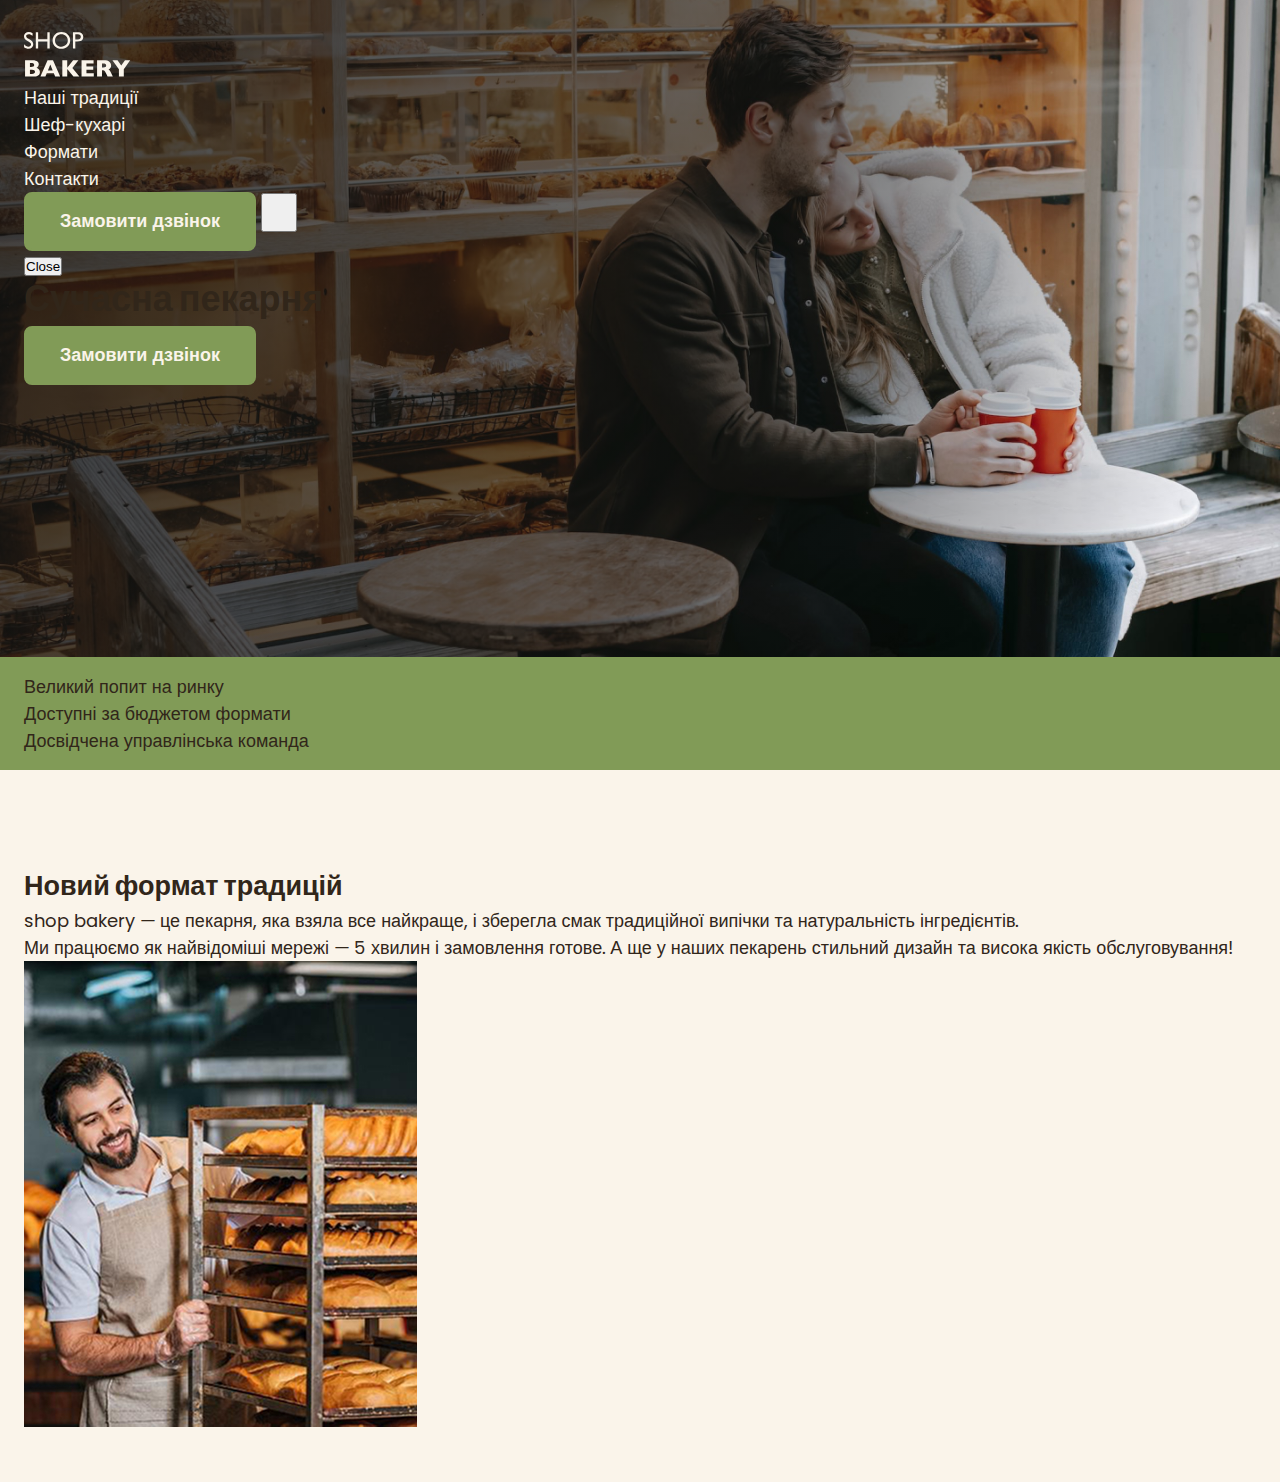
<file: index.html>
<!doctype html>
<html lang="uk">
    <head>
        <meta charset="UTF-8" />
        <meta http-equiv="X-UA-Compatible" content="IE=edge" />
        <meta name="viewport" content="width=device-width, initial-scale=1.0" />
        <!-- Styles -->
        <link rel="stylesheet" href="./css/main.min.css" />
        <title>Modern Bakery</title>
    </head>
    <body>
        <!-- ******* HEADER START ******* -->
        <header class="header">
            <div class="container">
                <div class="header__container">
                    <nav class="header__nav">
                        <a href="/">
                            <img src="./images/logo.svg" alt="Логотип сучасної пекарні" />
                        </a>
                        <ul class="header__menu">
                            <li><a class="link" href="#traditions-section">Наші традиції</a></li>
                            <li><a class="link" href="#chefs-section">Шеф-кухарі</a></li>
                            <li><a class="link" href="#formats-section">Формати</a></li>
                            <li><a class="link" href="#contact-section">Контакти</a></li>
                        </ul>
                    </nav>
                    <button class="header__button button modal-btn-open" type="button">Замовити дзвінок</button>
                    <button class="header__burger menu-btn-open" type="button">
                        <svg class="header__icon" width="32" height="32">
                            <use href="./images/icons.svg#icon-menu"></use>
                        </svg>
                    </button>

                    <div class="mobile-menu">
                        <button class="mobile-menu__btn-close menu-btn-close" type="button">Close</button>
                    </div>
                </div>
            </div>
        </header>
        <!-- ******* HEADER END ******* -->

        <!-- ******* MAIN START ******* -->
        <main>
            <section class="hero-section">
                <div class="container">
                    <h1 class="hero-section__title"><span class="text-brand">Сучасна</span> пекарня</h1>
                    <button class="hero-section__button button modal-btn-open" type="button">Замовити дзвінок</button>
                </div>
            </section>
            <section class="advantages-section">
                <div class="container">
                    <h2 class="hidden">Наші переваги</h2>
                    <ul class="advantages-section__list">
                        <li class="advantages-section__item">Великий попит на ринку</li>
                        <li class="advantages-section__item">Доступні за бюджетом формати</li>
                        <li class="advantages-section__item">Досвідчена управлінська команда</li>
                    </ul>
                </div>
            </section>
            <section class="traditions-section section" id="traditions-section">
                <div class="container">
                    <div class="traditions-section__container">
                        <div class="traditions-section__content">
                            <h2 class="traditions-section__title section__title">Новий формат традицій</h2>

                            <p class="traditions-section__text">
                                <span class="text-brand text-bold text-uppercase">shop bakery</span> — це пекарня, яка
                                взяла все найкраще, і зберегла смак традиційної випічки та натуральність інгредієнтів.
                            </p>
                            <p class="traditions-section__text traditions-section__text--limited">
                                Ми працюємо як найвідоміші мережі —
                                <span class="text-brand text-bold">5 хвилин і замовлення готове.</span> А ще у наших
                                пекарень стильний дизайн та висока якість обслуговування!
                            </p>
                        </div>
                        <img class="traditions-section__image" src="./images/baker-man.jpg" alt="Пекар" />
                    </div>
                </div>
            </section>
            <!-- <section class="chefs-section section" id="chefs-section">
                <div class="container">
                    <h2 class="chefs-section__title section__title section__title--centered">
                        Наші найкращі<br />
                        <span class="text-brand-dark">шеф -кухарі</span>
                    </h2>
                    <ul class="chefs-section__list">
                        <li class="chefs-section__item">
                            <article class="chef-card">
                                <img class="chef-card__photo" src="./images/nastia-chef.jpg" alt="Настя Шеф-кухар" />
                                <div class="chef-card__content">
                                    <h3 class="chef-card__title">Настя</h3>
                                    <p class="chef-card__text">Привіт, я Настя!</p>
                                    <p class="chef-card__text">
                                        Вже 10 років, я свтілюю у життя цікаві та смачні ідеї.
                                    </p>
                                    <p class="chef-card__text">Я випічу для вас найсмачніщі вироби!</p>
                                </div>
                            </article>
                        </li>
                        <li class="chefs-section__item">
                            <article class="chef-card">
                                <img class="chef-card__photo" src="./images/vlad-chef.jpg" alt="Влад Шеф-кухар" />
                                <div class="chef-card__content">
                                    <h3 class="chef-card__title">Влад</h3>
                                    <p class="chef-card__text">Привіт, я Влад!</p>
                                    <p class="chef-card__text">
                                        Мій кодитерський стаж вже 18 років. SHOP BEKERY - це наша любов, з якою ми
                                        ділимось кожен раз з Вами через нашу випічку!
                                    </p>
                                    <p class="chef-card__text">Я зроблю для вас унікальну начинку на будь який смак!</p>
                                </div>
                            </article>
                        </li>
                    </ul>
                </div>
            </section>
            <section class="formats-section section" id="formats-section">
                <div class="container">
                    <h2 class="formats-section__title section__title section__title--centered">Формати</h2>
                    <div class="formats-section__container">
                        <button class="carousel-button" type="button">
                            <svg class="carousel-arrow" width="16" height="16">
                                <use href="./images/icons.svg#icon-arrow"></use>
                            </svg>
                        </button>
                        <ul class="formats-section__list">
                            <li class="formats-section__item">
                                <article class="format-card">
                                    <img
                                        class="format-card__image"
                                        src="./images/walrus-format.jpg"
                                        alt="walrus format"
                                    />
                                    <h3 class="format-card__title">Walrus</h3>
                                    <div class="format-card__text">
                                        <p>Площа: до 120 м2</p>
                                        <p>Меню: розширене меню</p>
                                        <p>
                                            Штат: 2 продавці-касири, 2 пекарі, 2 помічники пекаря, 2 офіціанти-різнороби
                                        </p>
                                        <p>Посадкові місця: є</p>
                                    </div>
                                </article>
                            </li>
                            <li class="formats-section__item">
                                <article class="format-card">
                                    <img
                                        class="format-card__image"
                                        src="./images/horseshoe-format.jpg"
                                        alt="horseshoe format"
                                    />
                                    <h3 class="format-card__title">Horseshoe</h3>
                                    <div class="format-card__text">
                                        <p>Площа: до 25 м2</p>
                                        <p>Меню: найпопулярніші позиції меню</p>
                                        <p>Штат: 2 продавці-касири, 2 пекарі, 1 помічник пекаря</p>
                                        <p>Посадкові місця: відсутні</p>
                                    </div>
                                </article>
                            </li>
                            <li class="formats-section__item">
                                <article class="format-card">
                                    <img
                                        class="format-card__image"
                                        src="./images/handlebar-format.jpg"
                                        alt="handlebar format"
                                    />
                                    <h3 class="format-card__title">Handlebar</h3>
                                    <div class="format-card__text">
                                        <p>Площа: до 15 м2</p>
                                        <p>Меню: найпопулярніші позиції меню</p>
                                        <p>Штат: 1 продавець, 1 пекар, 1 помічник пекаря</p>
                                        <p>Посадкові місця: відсутні</p>
                                    </div>
                                </article>
                            </li>
                        </ul>
                        <button class="carousel-button" type="button">
                            <svg class="carousel-arrow" width="16" height="16">
                                <use href="./images/icons.svg#icon-arrow"></use>
                            </svg>
                        </button>
                    </div>
                </div>
            </section>
            <section class="contact-section section" id="contact-section">
                <div class="container">
                    <div class="contact-section__container">
                        <div class="contact-section__form">
                            <h2 class="section__title contact-section__title">Приєднуйся до мережі пекарень</h2>
                            <p class="contact-section__info text-brand">Заповни форму, щоб ми звʼязались з тобою!</p>
                            <form name="contact-form" autocomplete="on">
                                <div class="contact-section__form-inputs">
                                    <div class="contact-section__form-field input">
                                        <label class="input__label hidden" for="user-name">Ім’я</label>
                                        <input
                                            class="input__control"
                                            id="user-name"
                                            name="user-name"
                                            type="text"
                                            placeholder="Ім'я"
                                        />
                                    </div>

                                    <div class="contact-section__form-field input">
                                        <label class="input__label hidden" for="user-phone">Телефон</label>
                                        <input
                                            class="input__control"
                                            id="user-phone"
                                            name="user-phone"
                                            type="tel"
                                            placeholder="Телефон"
                                        />
                                    </div>

                                    <div class="contact-section__form-field input">
                                        <label class="input__label hidden" for="user-email">Email</label>
                                        <input
                                            class="input__control"
                                            id="user-email"
                                            name="user-email"
                                            type="email"
                                            placeholder="Email"
                                        />
                                    </div>
                                </div>

                                <button class="contact-section__form-button button" type="submit">
                                    Замовити дзвінок
                                </button>
                                <p class="form-terms">
                                    Натискаючи на кнопку я погоджуюсь <br />
                                    <a class="form-terms__link" href=""> з політикою конфіденційності </a>
                                </p>
                            </form>
                        </div>
                        <iframe
                            class="contact-section__map"
                            src="https://www.google.com/maps/embed?pb=!1m18!1m12!1m3!1d2540.1636289098733!2d30.4912733!3d50.4566776!2m3!1f0!2f0!3f0!3m2!1i1024!2i768!4f13.1!3m3!1m2!1s0x40d4ce637c006b2d%3A0xaf86385f19996ff0!2z0YPQuy4g0KHQtdGH0LXQstGL0YUg0KHRgtGA0LXQu9GM0YbQvtCyLCA1NCwg0JrQuNC10LIsINCj0LrRgNCw0LjQvdCwLCAwMjAwMA!5e0!3m2!1sru!2spl!4v1769810846641!5m2!1sru!2spl"
                            width="603"
                            height="595"
                            style="border: 0"
                            allowfullscreen=""
                            loading="lazy"
                            referrerpolicy="no-referrer-when-downgrade"
                        ></iframe>
                    </div>
                </div>
            </section> -->
        </main>
        <!-- ******* MAIN END ******* -->

        <!-- ******* FOOTER START ******* -->
        <!-- <footer class="footer">
            <div class="container">
                <div class="footer__container">
                    <nav class="footer__nav">
                        <div class="footer__logo">
                            <a href="/">
                                <img src="./images/logo.svg" alt="Логотип сучасної пекарні" />
                            </a>
                        </div>
                        <ul class="footer__menu">
                            <li><a class="link" href="#">Наші традиції</a></li>
                            <li><a class="link" href="#">Шеф-кухарі</a></li>
                            <li><a class="link" href="#">Формати</a></li>
                            <li><a class="link" href="#">Контакти</a></li>
                        </ul>
                    </nav>

                    <address class="footer__address">
                        <ul class="footer__address-list">
                            <li>
                                <a class="footer__address-link" href="tel:+380960000007">+ 38 (096) 000 00 07</a>
                            </li>
                            <li>
                                <a class="footer__address-link" href="mailto:shopbakery@gmail.com"
                                    >shopbakery@gmail.com</a
                                >
                            </li>
                            <li>
                                <a
                                    class="footer__address-link"
                                    href="https://maps.app.goo.gl/sevNq6CGghiq87Gu7"
                                    target="_blank"
                                    >Україна, м. Київ, вул. Січових Стрільців 54</a
                                >
                            </li>
                            <li>
                                <a href="">
                                    <svg class="footer__address-icon">
                                        <use href="./images/icons.svg#icon-facebook"></use>
                                    </svg>
                                </a>
                            </li>
                            <li>
                                <a href="">
                                    <svg class="footer__address-icon">
                                        <use href="./images/icons.svg#icon-instagram"></use>
                                    </svg>
                                </a>
                            </li>
                        </ul>
                        <div class="footer__address-info">
                            <a class="footer__address-link" href="#" target="_blank">Політика конфіденційності</a>
                            <p class="footer__address-copyright">&copy; 2022 Дані захищені</p>
                        </div>
                    </address>
                </div>
            </div>
        </footer> -->
        <!-- ******* FOOTER END ******* -->

        <!-- MODAL START -->
        <div class="backdrop is-hidden">
            <div class="modal">
                <button class="modal-btn-close" type="button">Close</button>
                <h2 class="modal-title">Замовити дзвінок</h2>
                <p class="modal-description">Залишіть заявку та наш спеціаліст зв'яжеться з Вами!</p>
                <form name="modal-form" autocomplete="on">
                    <div class="modal-form__inputs">
                        <div class="form-field input">
                            <label class="input__label hidden" for="user-name">Ім’я</label>
                            <input
                                class="input__control"
                                id="user-name"
                                name="user-name"
                                type="text"
                                placeholder="Ім'я"
                                minlength="2"
                                maxlength="25"
                                required
                            />
                        </div>

                        <div class="form-field input">
                            <label class="input__label hidden" for="user-phone">Телефон</label>
                            <input
                                class="input__control"
                                id="user-phone"
                                name="user-phone"
                                type="tel"
                                placeholder="Телефон"
                                pattern="^\+[0-9]{12}"
                                required
                            />
                        </div>

                        <div class="form-field input">
                            <label class="input__label hidden" for="user-email">Email</label>
                            <input
                                class="input__control"
                                id="user-email"
                                name="user-email"
                                type="email"
                                placeholder="Email"
                                required
                            />
                        </div>
                    </div>

                    <button class="modal-form__button button" type="submit">Замовити дзвінок</button>
                    <p class="form-terms">
                        Натискаючи на кнопку я погоджуюсь <br />
                        <a class="form-terms__link" href=""> з політикою конфіденційності </a>
                    </p>
                </form>
            </div>
        </div>
        <!-- MODAL END -->

        <script src="./js/script.js"></script>
    </body>
</html>
</file>
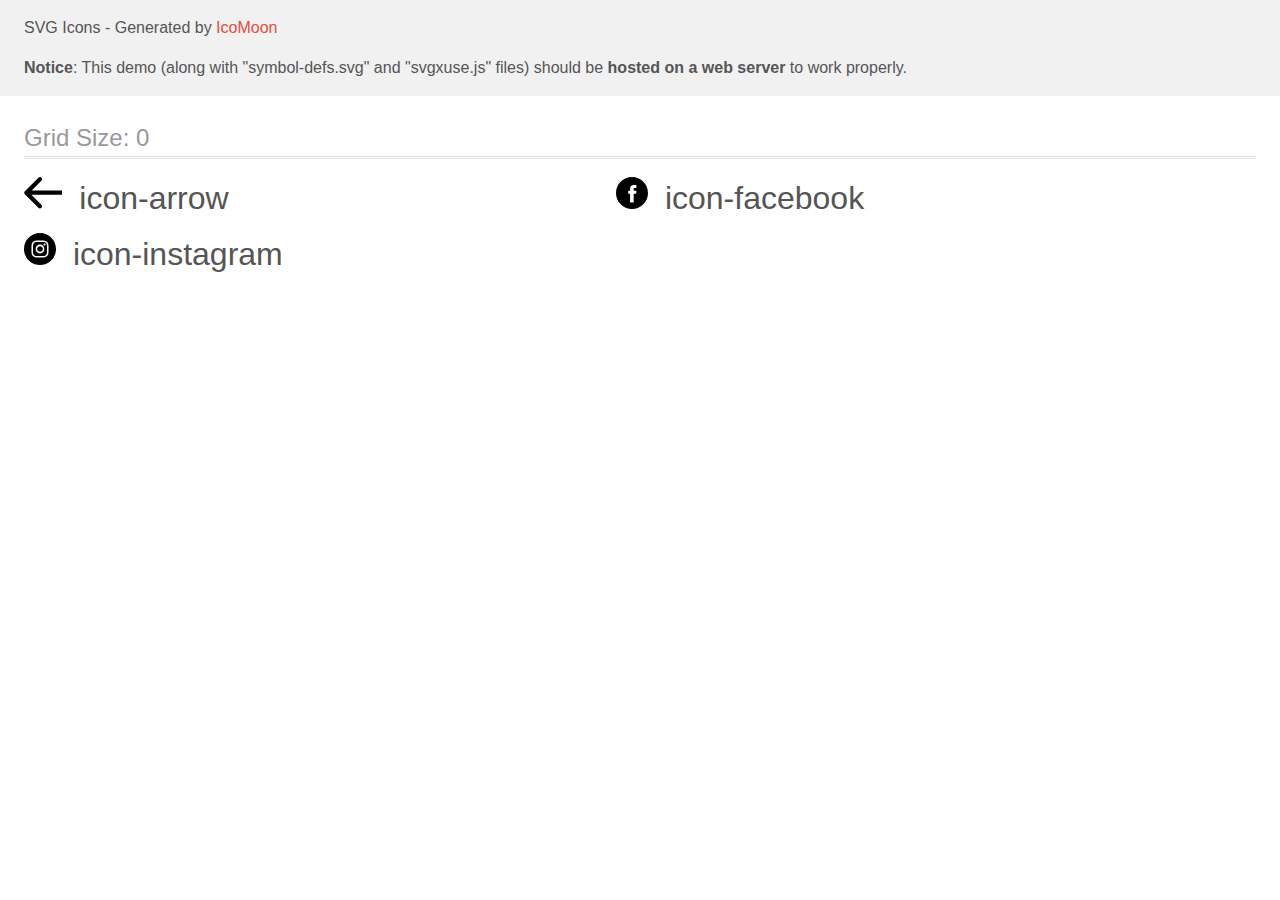
<file: images/icomoon/demo-external-svg.html>
<!doctype html>
<html>
<head>
    <title>IcoMoon - SVG Icons</title>
    <meta charset="utf-8">
    <meta name="viewport" content="width=device-width, initial-scale=1">
    <link rel="stylesheet" href="demo-files/demo.css">
    <link rel="stylesheet" href="style.css">
</head>
<body>
<header class="bgc1 clearfix">
<div class="mhl">
    <p>SVG Icons - Generated by <a href="https://icomoon.io/app">IcoMoon</a></p><p><strong>Notice</strong>: This demo (along with "symbol-defs.svg" and "svgxuse.js" files) should be <b>hosted on a web server</b> to work properly.</p>
</div>
</header>
    <div class="clearfix mhl ptl">
        <h1 class="mvm mtn fgc1">Grid Size: 0</h1>
        <div class="glyph fs1">
            <div class="clearfix pbs">
                <svg class="icon icon-arrow"><use xlink:href="symbol-defs.svg#icon-arrow"></use></svg><span class="name"> icon-arrow</span>
            </div>
        </div>
        <div class="glyph fs1">
            <div class="clearfix pbs">
                <svg class="icon icon-facebook"><use xlink:href="symbol-defs.svg#icon-facebook"></use></svg><span class="name"> icon-facebook</span>
            </div>
        </div>
        <div class="glyph fs1">
            <div class="clearfix pbs">
                <svg class="icon icon-instagram"><use xlink:href="symbol-defs.svg#icon-instagram"></use></svg><span class="name"> icon-instagram</span>
            </div>
        </div>
  </div>
<script defer src="svgxuse.js"></script>
</body>
</html>
</file>
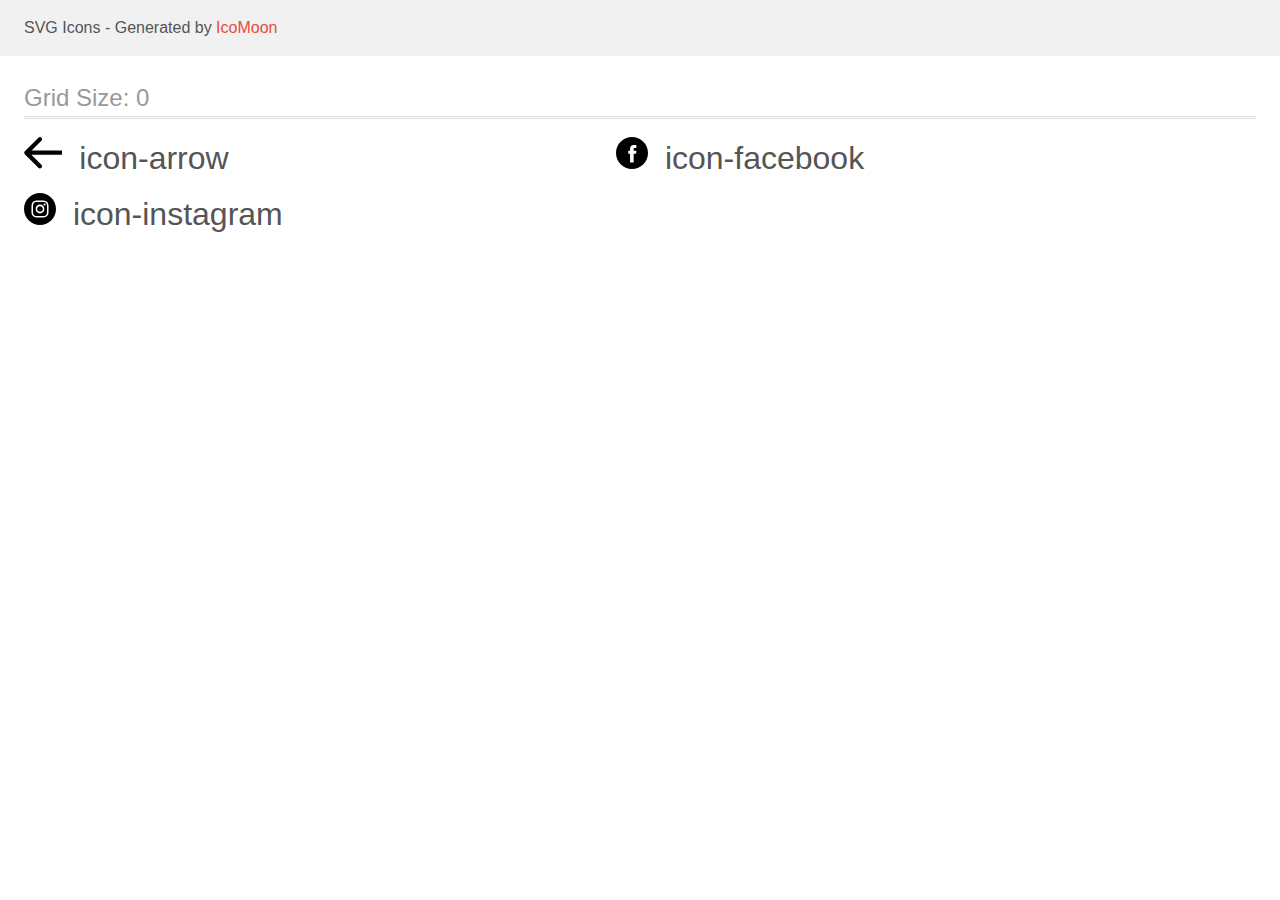
<file: images/icomoon/demo.html>
<!doctype html>
<html>
<head>
    <title>IcoMoon - SVG Icons</title>
    <meta charset="utf-8">
    <meta name="viewport" content="width=device-width, initial-scale=1">
    <link rel="stylesheet" href="demo-files/demo.css">
    <link rel="stylesheet" href="style.css">
</head>
<body>
<svg aria-hidden="true" style="position: absolute; width: 0; height: 0; overflow: hidden;" version="1.1" xmlns="http://www.w3.org/2000/svg" xmlns:xlink="http://www.w3.org/1999/xlink">
<defs>
<symbol id="icon-arrow" viewBox="0 0 38 32">
<path d="M0.624 17.219c-0.833-0.833-0.833-2.184 0-3.017l13.576-13.576c0.833-0.833 2.184-0.833 3.017 0s0.833 2.184 0 3.017l-12.068 12.068 12.068 12.068c0.833 0.833 0.833 2.184 0 3.017s-2.184 0.833-3.017 0l-13.576-13.576zM37.892 17.844h-35.759v-4.267h35.759v4.267z"></path>
</symbol>
<symbol id="icon-facebook" viewBox="0 0 32 32">
<path d="M0 16c0-8.837 7.163-16 16-16s16 7.163 16 16c0 8.837-7.163 16-16 16s-16-7.163-16-16zM17.668 25.408v-8.705h2.403l0.319-3h-2.721l0.004-1.501c0-0.782 0.074-1.202 1.198-1.202h1.502v-3h-2.403c-2.887 0-3.903 1.455-3.903 3.902v1.801h-1.799v3h1.799v8.705h3.602z"></path>
</symbol>
<symbol id="icon-instagram" viewBox="0 0 32 32">
<path d="M0 16c0-8.837 7.163-16 16-16s16 7.163 16 16c0 8.837-7.163 16-16 16s-16-7.163-16-16zM16.001 7.467c-2.317 0-2.608 0.010-3.519 0.052-0.909 0.042-1.528 0.185-2.071 0.396-0.561 0.218-1.037 0.51-1.512 0.984s-0.766 0.95-0.985 1.511c-0.212 0.543-0.356 1.163-0.396 2.071-0.041 0.91-0.051 1.201-0.051 3.519s0.010 2.607 0.052 3.518c0.042 0.909 0.186 1.529 0.396 2.071 0.218 0.561 0.51 1.037 0.984 1.512s0.95 0.767 1.511 0.985c0.543 0.211 1.163 0.355 2.072 0.396 0.91 0.041 1.201 0.052 3.518 0.052s2.608-0.010 3.518-0.052c0.908-0.042 1.529-0.185 2.072-0.396 0.561-0.218 1.036-0.51 1.511-0.985s0.766-0.95 0.985-1.512c0.21-0.543 0.354-1.163 0.396-2.071 0.041-0.91 0.052-1.2 0.052-3.518s-0.011-2.608-0.052-3.519c-0.043-0.909-0.187-1.529-0.396-2.071-0.219-0.561-0.51-1.037-0.985-1.512s-0.949-0.766-1.511-0.984c-0.544-0.211-1.164-0.355-2.073-0.396-0.91-0.041-1.2-0.052-3.518-0.052h0.003z"></path>
<path d="M15.235 9.005c0.227-0 0.481 0 0.766 0 2.278 0 2.548 0.008 3.448 0.049 0.832 0.038 1.284 0.177 1.584 0.294 0.398 0.155 0.682 0.34 0.981 0.638s0.484 0.583 0.639 0.981c0.117 0.3 0.256 0.752 0.294 1.584 0.041 0.899 0.050 1.17 0.050 3.447s-0.009 2.548-0.050 3.447c-0.038 0.832-0.177 1.284-0.294 1.584-0.155 0.398-0.34 0.682-0.639 0.98s-0.582 0.483-0.981 0.638c-0.3 0.117-0.752 0.256-1.584 0.294-0.9 0.041-1.17 0.050-3.448 0.050s-2.549-0.009-3.448-0.050c-0.832-0.038-1.284-0.177-1.585-0.294-0.398-0.155-0.683-0.34-0.981-0.638s-0.484-0.582-0.639-0.981c-0.117-0.3-0.256-0.752-0.294-1.584-0.041-0.9-0.049-1.17-0.049-3.449s0.008-2.548 0.049-3.447c0.038-0.832 0.177-1.284 0.294-1.584 0.155-0.398 0.34-0.683 0.639-0.981s0.583-0.484 0.981-0.639c0.301-0.117 0.753-0.256 1.585-0.294 0.787-0.036 1.092-0.046 2.683-0.048v0.002zM20.555 10.422c-0.565 0-1.024 0.458-1.024 1.024s0.459 1.024 1.024 1.024c0.565 0 1.024-0.459 1.024-1.024s-0.459-1.024-1.024-1.024zM16 11.618c-2.42 0-4.382 1.962-4.382 4.382s1.962 4.381 4.382 4.381c2.42 0 4.381-1.961 4.381-4.381s-1.961-4.382-4.381-4.382z"></path>
<path d="M16.001 13.155c1.571 0 2.845 1.273 2.845 2.844s-1.274 2.845-2.845 2.845c-1.571 0-2.845-1.274-2.845-2.845s1.273-2.844 2.845-2.844z"></path>
</symbol>
</defs>
</svg>

<header class="bgc1 clearfix">
<div class="mhl">
    <p>SVG Icons - Generated by <a href="https://icomoon.io/app">IcoMoon</a></p>
</div>
</header>
    <div class="clearfix mhl ptl">
        <h1 class="mvm mtn fgc1">Grid Size: 0</h1>
        <div class="glyph fs1">
            <div class="clearfix pbs">
                <svg class="icon icon-arrow"><use xlink:href="#icon-arrow"></use></svg><span class="name"> icon-arrow</span>
            </div>
        </div>
        <div class="glyph fs1">
            <div class="clearfix pbs">
                <svg class="icon icon-facebook"><use xlink:href="#icon-facebook"></use></svg><span class="name"> icon-facebook</span>
            </div>
        </div>
        <div class="glyph fs1">
            <div class="clearfix pbs">
                <svg class="icon icon-instagram"><use xlink:href="#icon-instagram"></use></svg><span class="name"> icon-instagram</span>
            </div>
        </div>
  </div>
<script defer src="svgxuse.js"></script>
</body>
</html>
</file>
<file: images/icomoon/demo-files/demo.css>
body {
  padding: 0;
  margin: 0;
  font-family: sans-serif;
  font-size: 1em;
  line-height: 1.5;
  color: #555;
  background: #fff;
}
h1 {
  font-size: 1.5em;
  font-weight: normal;
  box-shadow: 0 1px #ddd, 0 2px #fff, 0 3px #ddd;
}
small {
  font-size: .66666667em;
}
a {
  color: #e74c3c;
  text-decoration: none;
}
a:hover, a:focus {
  box-shadow: 0 1px #e74c3c;
}
.bshadow0, input {
  box-shadow: inset 0 -2px #e7e7e7;
}
input:hover {
  box-shadow: inset 0 -2px #ccc;
}
input, fieldset {
  font-size: 1em;
  margin: 0;
  padding: 0;
  border: 0;
}
input {
  color: inherit;
  line-height: 1.5;
  height: 1.5em;
  padding: .25em 0;
}
input:focus {
  outline: none;
  box-shadow: inset 0 -2px #449fdb;
}
.glyph {
  font-size: 16px;
  margin-right: 1.5em;
  float: left;
  width: 17em;
}
svg {
  color: #000;
}
.liga {
  width: 80%;
  width: calc(100% - 2.5em);
}
.talign-right {
  text-align: right;
}
.talign-center {
  text-align: center;
}
.bgc1 {
  background: #f1f1f1;
}
.fgc0 {
  color: #000;
}
.fgc1 {
  color: #999;
}
p {
  margin-top: 1em;
  margin-bottom: 1em;
}
.mvm {
  margin-top: .75em;
  margin-bottom: .75em;
}
.mtn {
  margin-top: 0;
}
.mtl, .mal {
  margin-top: 1.5em;
}
.mbl, .mal {
  margin-bottom: 1.5em;
}
.mal, .mhl {
  margin-left: 1.5em;
  margin-right: 1.5em;
}
.mhmm {
  margin-left: 1em;
  margin-right: 1em;
}
.ptl {
  padding-top: 1.5em;
}
.pbs, .pvs {
  padding-bottom: .25em;
}
.pvs, .pts {
  padding-top: .25em;
}
.unit {
  float: left;
}
.unitRight {
  float: right;
}
.size1of2 {
  width: 50%;
}
.size1of1 {
  width: 100%;
}
.clearfix:before, .clearfix:after {
  content: " ";
  display: table;
}
.clearfix:after {
  clear: both;
}
.hidden-true {
  display: none;
}
.textbox0 {
  width: 3em;
  background: #f1f1f1;
  padding: .25em .5em;
  line-height: 1.5;
  height: 1.5em;
}
.fs0 {
  font-size: 16px;
}
.fs1 {
  font-size: 32px;
}
.name {
  margin-left: .25em;
}
</file>
<file: images/icomoon/style.css>
.icon {
  display: inline-block;
  width: 1em;
  height: 1em;
  stroke-width: 0;
  stroke: currentColor;
  fill: currentColor;
}

/* ==========================================
Single-colored icons can be modified like so:
.icon-name {
  font-size: 32px;
  color: red;
}
========================================== */

.icon-arrow {
  width: 1.2001953125em;
}
</file>
<file: css/main.min.css>
@font-face{font-display:swap;font-family:"Poppins";font-weight:300;src:url("../fonts/poppins-v24-latin-300.woff2") format("woff2")}@font-face{font-display:swap;font-family:"Poppins";font-weight:400;src:url("../fonts/poppins-v24-latin-regular.woff2") format("woff2")}@font-face{font-display:swap;font-family:"Poppins";font-weight:600;src:url("../fonts/poppins-v24-latin-600.woff2") format("woff2")}@font-face{font-display:swap;font-family:"Poppins";font-weight:900;src:url("../fonts/poppins-v24-latin-900.woff2") format("woff2")}:root{--color-primary-dark: #31261a;--color-primary-light: #faf4ea;--color-brand-dark: #465929;--color-secondary-dark: #a28268;--color-brand-normal: #819b57;--color-brand-light: #cfcfbc}*,::after,::before{margin:0;padding:0;-webkit-box-sizing:border-box;box-sizing:border-box}body{font-family:"Poppins",sans-serif;color:var(--color-primary-dark);background-color:var(--color-primary-light);font-size:18px;font-weight:400;line-height:1.5}ul{list-style-type:none}a{display:inline-block}address{font-style:normal}.container{width:100%;max-width:1288px;margin:0 auto;padding:0 24px}.section{padding:48px 0}.accent{color:var(--color-brand-normal)}.uppercase{text-transform:uppercase}.section-title{font-size:64px;font-weight:900;line-height:1.3}.section-title.centered{text-align:center}.hidden{position:absolute;left:-10000px;top:auto;width:1px;height:1px;overflow:hidden}.button{width:232px;height:59px;background-color:var(--color-brand-normal);border:2px solid var(--color-brand-normal);border-radius:8px;line-height:1.5;font-weight:600;font-size:18px;color:var(--color-primary-light);-webkit-transition:all .3s;transition:all .3s;cursor:pointer}.button:hover{color:var(--color-brand-dark);background-color:var(--color-primary-light)}.button:disabled{color:gray;background-color:#d3d3d3;border:none;cursor:not-allowed}.link{color:var(--color-primary-light);text-decoration:none;-webkit-transition:all .3s;transition:all .3s}.link:hover{color:var(--color-brand-normal)}.header{position:absolute;top:0;left:0;width:100%;padding:32px 0 0}.header-container{display:-webkit-box;display:-ms-flexbox;display:flex;-webkit-box-pack:justify;-ms-flex-pack:justify;justify-content:space-between;-webkit-box-align:center;-ms-flex-align:center;align-items:center;gap:40px}.header-nav{display:-webkit-box;display:-ms-flexbox;display:flex;-webkit-box-align:center;-ms-flex-align:center;align-items:center;-webkit-box-flex:1;-ms-flex-positive:1;flex-grow:1;gap:40px}.header-menu{display:-webkit-box;display:-ms-flexbox;display:flex;gap:64px;-webkit-box-flex:1;-ms-flex-positive:1;flex-grow:1;-webkit-box-pack:center;-ms-flex-pack:center;justify-content:center;-webkit-box-align:center;-ms-flex-align:center;align-items:center}.hero-section{padding:272px 0;background:linear-gradient(102.76deg, rgba(18, 18, 17, 0.78) 2.03%, rgba(18, 18, 17, 0.6) 58.46%, rgba(18, 18, 17, 0) 90.36%),url("../images/hero-bg.jpg") center top/cover no-repeat}.hero-title{text-align:center;color:var(--color-primary-light);font-size:128px;font-weight:900}.circle{width:100px;height:100px;background-color:var(--color-primary-light)}.advantages-section{padding:16px 0;background-color:var(--color-brand-normal)}.advantages-list{display:-webkit-box;display:-ms-flexbox;display:flex;-webkit-box-pack:justify;-ms-flex-pack:justify;justify-content:space-between;gap:40px}.advantages-item{color:var(--color-primary-light);font-size:20px;font-weight:300}.traditions-section{padding-top:96px}.traditions-container{display:-webkit-box;display:-ms-flexbox;display:flex;-webkit-box-pack:justify;-ms-flex-pack:justify;justify-content:space-between;gap:40px}.traditions-content{max-width:710px}.traditions-title{margin-bottom:42px}.traditions-text{margin-bottom:42px}.traditions-text:last-child{margin-bottom:0}.traditions-text span{font-weight:600}.traditions-text.limited{max-width:340px}.chefs-title{position:relative;margin:0 auto 80px}.chefs-title::before,.chefs-title::after{content:"";display:block;width:352px;border:1px solid var(--color-brand-light);position:absolute;bottom:24px}.chefs-title::before{left:0}.chefs-title::after{right:0}.chefs-list{display:-webkit-box;display:-ms-flexbox;display:flex;-webkit-box-pack:justify;-ms-flex-pack:justify;justify-content:space-between;-ms-flex-wrap:wrap;flex-wrap:wrap;row-gap:60px}.chef-item{width:calc((100% - 30px)/2)}.chef-card{display:-webkit-box;display:-ms-flexbox;display:flex;gap:30px}.chef-photo{border-radius:4px 4px 4px 200px;-webkit-box-shadow:-16px 16px 0 0 var(--color-primary-light),-16px 16px 0 2px var(--color-secondary-dark);box-shadow:-16px 16px 0 0 var(--color-primary-light),-16px 16px 0 2px var(--color-secondary-dark)}.chef-content{max-width:50%}.chef-title{font-size:40px;font-weight:600;margin-bottom:16px}.chef-text p:not(:last-child){margin-bottom:24px}.formats-title{margin-bottom:80px}.formats-container{display:-webkit-box;display:-ms-flexbox;display:flex;-webkit-box-align:center;-ms-flex-align:center;align-items:center;gap:32px}.formats-list{display:-webkit-box;display:-ms-flexbox;display:flex;-ms-flex-wrap:wrap;flex-wrap:wrap;gap:20px}.formats-item{-ms-flex-preferred-size:calc((100% - 40px)/3);flex-basis:calc((100% - 40px)/3)}.formats-card{display:-webkit-box;display:-ms-flexbox;display:flex;-webkit-box-orient:vertical;-webkit-box-direction:normal;-ms-flex-direction:column;flex-direction:column;-webkit-box-pack:end;-ms-flex-pack:end;justify-content:flex-end;position:relative;height:444px;padding:24px;border-radius:16px;-webkit-transition:all .3s;transition:all .3s}.formats-card::after{content:"";position:absolute;inset:0;border-radius:16px;background:-webkit-gradient(linear, left top, left bottom, color-stop(55.21%, rgba(49, 38, 26, 0)), color-stop(72.92%, rgba(49, 38, 26, 0.71)), to(#31261a));background:linear-gradient(180deg, rgba(49, 38, 26, 0) 55.21%, rgba(49, 38, 26, 0.71) 72.92%, #31261a 100%);z-index:2}.formats-card>*{position:relative;z-index:3}.formats-card:hover{-webkit-transform:scale(1.05);transform:scale(1.05)}.format-image{position:absolute;top:0;left:0;width:100%;height:100%;z-index:-1}.format-title{font-weight:600;font-size:24px;margin-bottom:16px;color:var(--color-primary-light)}.format-text{font-size:14px;font-weight:300;display:-webkit-box;display:-ms-flexbox;display:flex;-webkit-box-orient:vertical;-webkit-box-direction:normal;-ms-flex-direction:column;flex-direction:column;row-gap:16px;color:var(--color-primary-light)}.carousel-button{display:-webkit-box;display:-ms-flexbox;display:flex;-webkit-box-pack:center;-ms-flex-pack:center;justify-content:center;-webkit-box-align:center;-ms-flex-align:center;align-items:center;-ms-flex-negative:0;flex-shrink:0;padding:0;width:44px;height:44px;border-radius:50%;background-color:rgba(0,0,0,0);border:1px solid var(--color-primary-dark);cursor:pointer;-webkit-transition:.3s all;transition:.3s all}.carousel-button:last-child{-webkit-transform:rotate(180deg);transform:rotate(180deg)}.carousel-button:hover{background-color:var(--color-primary-dark);fill:var(--color-primary-dark)}.carousel-button:hover .carousel-arrow{fill:var(--color-primary-light)}.contact-section{padding-bottom:96px}.contact-title{font-size:60px;margin-bottom:16px}.contact-container{display:-webkit-box;display:-ms-flexbox;display:flex;gap:32px}.contact-map{border-radius:16px;-ms-flex-negative:0;flex-shrink:0}.footer{position:relative;padding:32px 0;background:var(--color-primary-dark) url("../images/footer-bg.png") center/cover no-repeat}.footer::before,.footer::after{content:"";position:absolute;bottom:0}.footer::before{width:180px;height:120px;background:url("../images/decor_bread_small.png") no-repeat}.footer::after{width:378px;height:187px;right:50px;background:url("../images/decor_bread_large.png") no-repeat}.footer-container{display:-webkit-box;display:-ms-flexbox;display:flex;gap:20px}.footer-nav,.footer-address{display:-webkit-box;display:-ms-flexbox;display:flex;-ms-flex-preferred-size:50%;flex-basis:50%;gap:20px}.footer-logo,.footer-menu{-webkit-box-flex:1;-ms-flex-positive:1;flex-grow:1}.address-list,.address-info{-webkit-box-flex:1;-ms-flex-positive:1;flex-grow:1}.address-link{font-size:16px;font-weight:300;color:var(--color-primary-light);-webkit-transition:all .3s;transition:all .3s;text-decoration:none}.address-icon{fill:var(--color-primary-light);width:32px;height:32px;-webkit-transition:.3s all;transition:.3s all}.address-icon:hover{fill:var(--color-brand-normal)}.address-link:hover{color:var(--color-brand-normal)}.address-copyright{font-size:14px}.backdrop{display:-webkit-box;display:-ms-flexbox;display:flex;-webkit-box-align:center;-ms-flex-align:center;align-items:center;-webkit-box-pack:center;-ms-flex-pack:center;justify-content:center;position:fixed;padding:20px;top:0;left:0;right:0;bottom:0;background-color:rgba(0,0,0,.5);-webkit-transition:all .3s;transition:all .3s}.backdrop.is-hidden{opacity:0;visibility:hidden;pointer-events:none}.modal{position:relative;width:100%;max-width:880px;height:100%;max-height:880px;padding:128px;border-radius:32px;background-color:var(--color-primary-light);text-align:center;overflow-y:auto}.modal-btn-close{position:absolute;top:40px;right:40px}.modal-title{font-size:64px;line-height:1.3;font-weight:900;color:var(--color-primary-dark);margin-bottom:8px}.modal-description{font-size:18px;color:var(--color-brand-dark);margin-bottom:72px}.forms-inputs{display:-webkit-box;display:-ms-flexbox;display:flex;-webkit-box-orient:vertical;-webkit-box-direction:normal;-ms-flex-direction:column;flex-direction:column;gap:32px;margin-bottom:32px}.form-input{padding:16px 42px;width:100%;font-size:16px;line-height:1.17;border:1px solid var(--color-secondary-dark);border-radius:8px;background-color:rgba(0,0,0,0);-webkit-transition:all .3s;transition:all .3s}.form-input:focus{outline:none;border-color:var(--color-brand-normal);background-color:#fff;-webkit-box-shadow:0 0 8px 4px #fff;box-shadow:0 0 8px 4px #fff}.form-input::-webkit-input-placeholder{color:var(--color-secondary-dark)}.form-input::-moz-placeholder{color:var(--color-secondary-dark)}.form-input:-ms-input-placeholder{color:var(--color-secondary-dark)}.form-input::-ms-input-placeholder{color:var(--color-secondary-dark)}.form-input::placeholder{color:var(--color-secondary-dark)}.form-input:focus::-webkit-input-placeholder{color:var(--color-primary-dark)}.form-input:focus::-moz-placeholder{color:var(--color-primary-dark)}.form-input:focus:-ms-input-placeholder{color:var(--color-primary-dark)}.form-input:focus::-ms-input-placeholder{color:var(--color-primary-dark)}.form-input:focus::placeholder{color:var(--color-primary-dark)}.form-button{margin-bottom:24px}.form-terms{font-weight:500;font-size:12px;line-height:1.5}.form-terms-link{color:var(--color-brand-dark);text-underline-offset:2px}.checkbox-input{-webkit-appearance:none;-moz-appearance:none;appearance:none}.checkbox-input:checked+.checkbox-label::before{background-color:var(--color-brand-normal)}.checkbox-label{position:relative}.checkbox-label::before{content:"";width:16px;height:16px;position:absolute;left:-26px;top:50%;-webkit-transform:translateY(-50%);transform:translateY(-50%);border:1px solid var(--color-secondary-dark);border-radius:4px}/*# sourceMappingURL=main.min.css.map */
</file>
